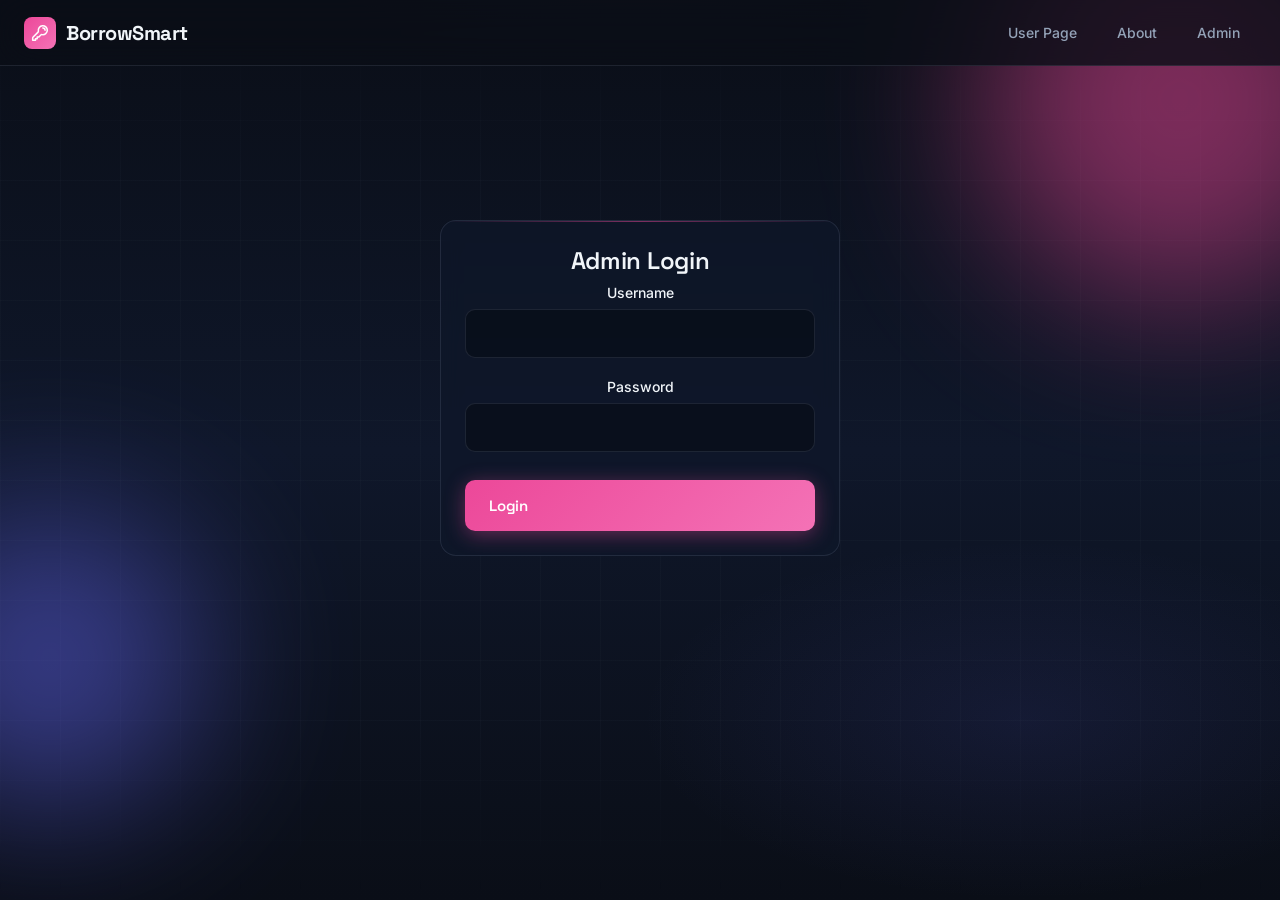
<file: admin.html>
<!DOCTYPE html>
<html>
<head>
<meta name="viewport" content="width=device-width, initial-scale=1">
<title>Admin Dashboard - BorrowSmart</title>
<link rel="icon" href="data:image/svg+xml,
<svg xmlns='http://www.w3.org/2000/svg' viewBox='0 0 100 100'>
  <rect width='100' height='100' rx='22' fill='%23ff4fa3'/>
  <circle cx='40' cy='50' r='14' fill='white'/>
  <circle cx='40' cy='50' r='6' fill='%23ff4fa3'/>
  <rect x='50' y='46' width='28' height='8' rx='3' fill='white'/>
  <rect x='62' y='54' width='6' height='10' fill='white'/>
  <rect x='70' y='54' width='6' height='6' fill='white'/>
</svg>">
<link rel="preconnect" href="https://fonts.googleapis.com">
<link rel="preconnect" href="https://fonts.gstatic.com" crossorigin>
<link href="https://fonts.googleapis.com/css2?family=Space+Grotesk:wght@300;400;500;600;700&family=Inter:wght@300;400;500;600&display=swap" rel="stylesheet">
<link rel="stylesheet" href="style.css">
<script src="config.js"></script>
<script src="admin2.js" defer></script>
<style>
  .category-tag {
    display: inline-flex;
    align-items: center;
    gap: 6px;
    background: rgba(255,255,255,0.08);
    border: 1px solid rgba(255,255,255,0.15);
    border-radius: 20px;
    padding: 4px 12px;
    font-size: 13px;
    color: inherit;
  }
  .category-tag-delete {
    background: none;
    border: none;
    cursor: pointer;
    color: rgba(255,255,255,0.5);
    font-size: 16px;
    padding: 0;
    line-height: 1;
    display: flex;
    align-items: center;
    transition: color 0.15s;
  }
  .category-tag-delete:hover {
    color: #ff4fa3;
  }
</style>
</head>

<body>
<div class="bg-layer">
  <div class="bg-gradient"></div>
  <div class="bg-grid"></div>
  <div class="bg-orb bg-orb-1"></div>
  <div class="bg-orb bg-orb-2"></div>
</div>

<header class="header">
  <a href="index.html" class="logo">
    <div class="logo-icon">
      <svg xmlns="http://www.w3.org/2000/svg" fill="none" viewBox="0 0 24 24" stroke-width="2" stroke="currentColor">
        <path stroke-linecap="round" stroke-linejoin="round" d="M15.75 5.25a3 3 0 013 3m3 0a6 6 0 01-7.029 5.912c-.563-.097-1.159.026-1.563.43L10.5 17.25H8.25v2.25H6v2.25H2.25v-2.818c0-.597.237-1.17.659-1.591l6.499-6.499c.404-.404.527-1 .43-1.563A6 6 0 1121.75 8.25z" />
      </svg>
    </div>
    BorrowSmart
  </a>
  <button class="mobile-menu-btn" aria-label="Toggle menu">
    <svg xmlns="http://www.w3.org/2000/svg" fill="none" viewBox="0 0 24 24" stroke-width="2" stroke="currentColor">
      <path stroke-linecap="round" stroke-linejoin="round" d="M3.75 6.75h16.5M3.75 12h16.5m-16.5 5.25h16.5" />
    </svg>
  </button>
  <nav class="nav-links" id="mainNav"></nav>
</header>

<div class="mobile-nav" id="mobileNav"></div>

<div class="container container-wide">

  <!-- LOGIN -->
  <div id="loginSection" class="page-hero" style="display: none;">
    <div class="card animate-in" style="max-width: 400px; margin: 0 auto;">
      <h3 style="font-family: 'Space Grotesk', sans-serif; font-size: 24px; margin-bottom: 8px; text-align: center;">Admin Login</h3>
      <form id="loginForm" onsubmit="handleLogin(event)">
        <div class="form-group">
          <label>Username</label>
          <input type="text" id="username" required placeholder="">
        </div>
        <div class="form-group">
          <label>Password</label>
          <input type="password" id="password" required placeholder="">
        </div>
        <div id="loginError" style="display:none; text-align:center; color: var(--danger); margin-top: 16px;">Invalid credentials</div>
        <button type="submit" class="btn-primary" style="width:100%; margin-top: 8px;">Login</button>
      </form>
    </div>
  </div>

  <!-- DASHBOARD -->
  <div id="dashboardSection" style="display: none;">
    <div class="page-hero">
      <h1>Admin Dashboard</h1>
      <p>Manage assets, generate reports, and track inventory.</p>
    </div>

    <!-- STATS -->
    <div class="stats-grid animate-in">
      <div class="stat-card">
        <div class="stat-value" id="borrowedAssets">0</div>
        <div class="stat-label">Borrowed</div>
      </div>
      <div class="stat-card">
        <div class="stat-value" id="availableAssets">0</div>
        <div class="stat-label">Available</div>
      </div>
    </div>

    <!-- ADD ASSET -->
    <div class="section">
      <h2 class="section-title">Add New Asset</h2>
      <div class="card animate-in" style="max-width:800px; margin:0 auto;">
        <form id="addAssetForm" onsubmit="event.preventDefault(); addAsset();">
          <div class="grid-2" style="gap:16px; margin-bottom:16px;">
            <div class="form-group">
              <label>Asset Name</label>
              <input type="text" id="assetName" required placeholder="Enter asset name">
            </div>
            <div class="form-group">
              <label>Category</label>
              <select id="category" required onchange="handleCategoryChange(this.value)">
                <option value="">Select Category</option>
                <option value="Keys">Keys</option>
                <option value="Electronics">Electronics</option>
                <option value="Equipment">Equipment</option>
                <option value="Tools">Tools</option>
                <option value="Others">Others</option>
              </select>
              <!-- Custom category tags appear here -->
              <div id="categoryTagList" style="display:flex; flex-wrap:wrap; gap:8px; margin-top:10px;"></div>
            </div>
          </div>
          <div id="customCategoryDiv" class="form-group" style="display:none; margin-top:16px;">
            <label>Enter Category Name</label>
            <input type="text" id="customCategory" placeholder="Enter custom category name">
          </div>
          <div style="display:flex; gap:16px; align-items:center;">
            <button type="submit" class="btn-primary" id="addAssetBtn">Add Asset</button>
          </div>
        </form>
      </div>
    </div>

    <!-- INVENTORY -->
    <div class="section">
      <div class="inventory-header">
        <h2 class="section-title">Inventory</h2>
        <button class="btn-secondary" onclick="downloadCSV()">Download CSV</button>
      </div>
      <div class="card" style="max-width:1200px; margin:0 auto;">
        <input type="text" id="search" placeholder="Search assets..." onkeyup="searchInventory()">
        <div class="table-container">
          <table class="admin-table">
            <thead>
              <tr>
                <th>ID</th>
                <th>Name</th>
                <th>Category</th>
                <th>Status</th>
                <th>Holder</th>
                <th>Transaction Date &amp; Time</th>
                <th>QR</th>
                <th>Actions</th>
              </tr>
            </thead>
            <tbody id="assetBody"></tbody>
          </table>
        </div>
      </div>
    </div>

  </div><!-- end dashboardSection -->

</div>

<script>
// ================= Auto Logout on Page Close/Navigate =================
window.addEventListener("beforeunload", function() {
  localStorage.removeItem("adminLoggedIn");
  localStorage.removeItem("currentAdmin");
});
</script>
</body>
</html>
</file>
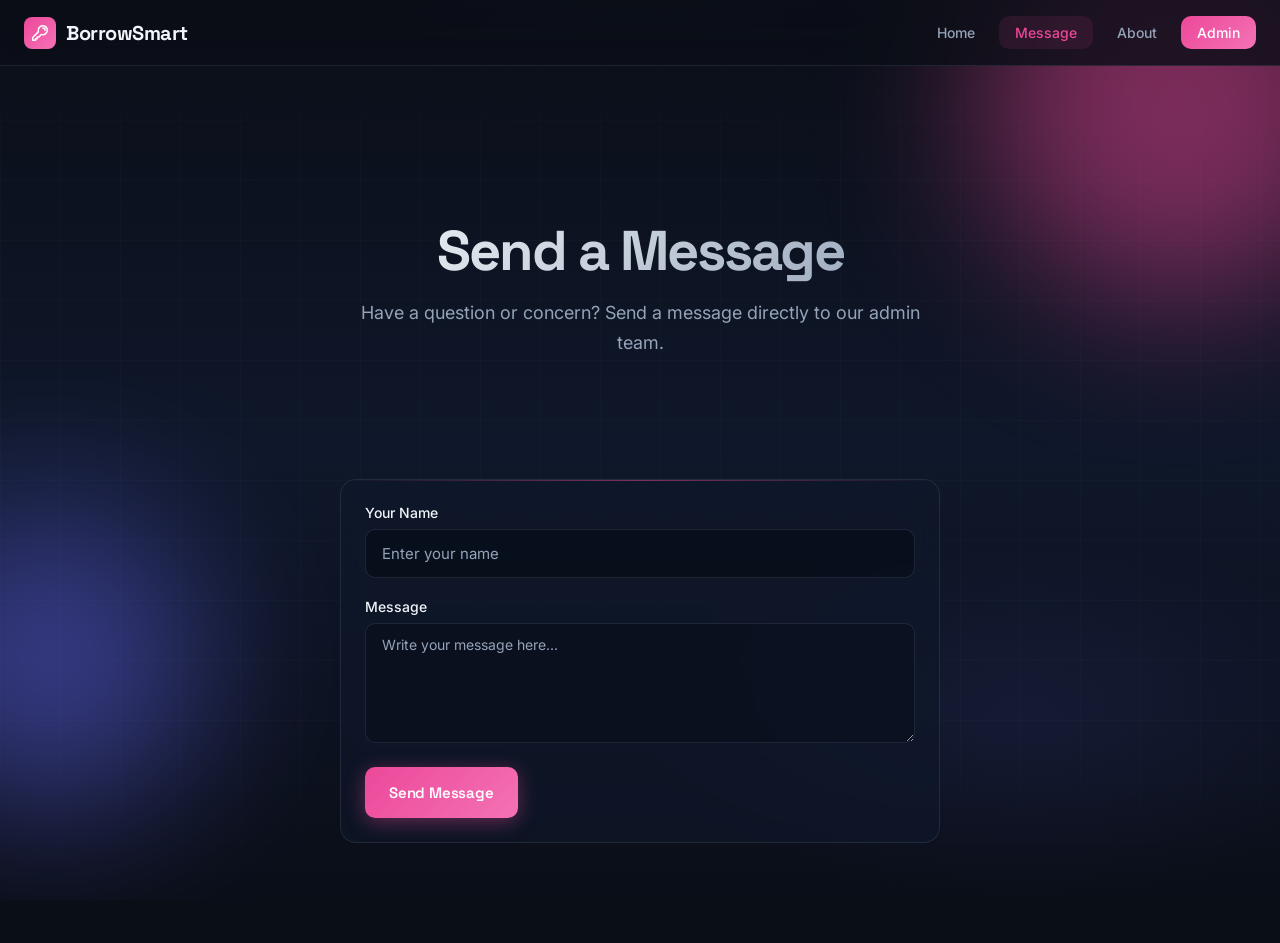
<file: contact.html>
<!DOCTYPE html>
<html>
<head>
<meta name="viewport" content="width=device-width, initial-scale=1">
<title>Contact - BorrowSmart</title>
<link rel="icon" href="data:image/svg+xml,
<svg xmlns='http://www.w3.org/2000/svg' viewBox='0 0 100 100'>
  <rect width='100' height='100' rx='22' fill='%23ff4fa3'/>
  <circle cx='40' cy='50' r='14' fill='white'/>
  <circle cx='40' cy='50' r='6' fill='%23ff4fa3'/>
  <rect x='50' y='46' width='28' height='8' rx='3' fill='white'/>
  <rect x='62' y='54' width='6' height='10' fill='white'/>
  <rect x='70' y='54' width='6' height='6' fill='white'/>
</svg>">
<link rel="preconnect" href="https://fonts.googleapis.com">
<link rel="preconnect" href="https://fonts.gstatic.com" crossorigin>
<link href="https://fonts.googleapis.com/css2?family=Space+Grotesk:wght@300;400;500;600;700&family=Inter:wght@300;400;500;600&display=swap" rel="stylesheet">
<link rel="stylesheet" href="style.css">
<script src="config.js"></script>
</head>
<body>
<div class="bg-layer">
  <div class="bg-gradient"></div>
  <div class="bg-grid"></div>
  <div class="bg-orb bg-orb-1"></div>
  <div class="bg-orb bg-orb-2"></div>
</div>

<header class="header">
  <a href="index.html" class="logo">
    <div class="logo-icon">
      <svg xmlns="http://www.w3.org/2000/svg" fill="none" viewBox="0 0 24 24" stroke-width="2" stroke="currentColor">
        <path stroke-linecap="round" stroke-linejoin="round" d="M15.75 5.25a3 3 0 013 3m3 0a6 6 0 01-7.029 5.912c-.563-.097-1.159.026-1.563.43L10.5 17.25H8.25v2.25H6v2.25H2.25v-2.818c0-.597.237-1.17.659-1.591l6.499-6.499c.404-.404.527-1 .43-1.563A6 6 0 1121.75 8.25z" />
      </svg>
    </div>
    BorrowSmart
  </a>
  <button class="mobile-menu-btn" aria-label="Toggle menu">
    <svg xmlns="http://www.w3.org/2000/svg" fill="none" viewBox="0 0 24 24" stroke-width="2" stroke="currentColor">
      <path stroke-linecap="round" stroke-linejoin="round" d="M3.75 6.75h16.5M3.75 12h16.5m-16.5 5.25h16.5" />
    </svg>
  </button>
  <nav class="nav-links">
    <a href="index.html">Home</a>
    <a href="contact.html" class="active">Message</a>
    <a href="about.html">About</a>
    <a href="admin.html" class="nav-admin">Admin</a>
  </nav>
</header>

<div class="mobile-nav">
  <a href="index.html">Home</a>
  <a href="contact.html" class="active">Message</a>
  <a href="about.html">About</a>
  <a href="admin.html">Admin</a>
</div>

<div class="container" style="max-width: 680px;">
  <div class="page-hero">
    <h1>Send a Message</h1>
    <p>Have a question or concern? Send a message directly to our admin team.</p>
  </div>

  <div class="section">
    <div class="card animate-in">
      <div class="form-group">
        <label>Your Name</label>
        <input type="text" id="senderName" placeholder="Enter your name" required>
      </div>
      <div class="form-group">
        <label>Message</label>
        <textarea id="messageBody" rows="5" placeholder="Write your message here..."
          style="width:100%; padding:12px 16px; background:rgba(0,0,0,0.2); border:1px solid var(--border);
                 border-radius:10px; color:var(--fg); font-family:'Inter',sans-serif; font-size:14px;
                 resize:vertical; min-height:120px; outline:none; transition:border-color 0.2s;"
          onfocus="this.style.borderColor='var(--accent)'"
          onblur="this.style.borderColor='var(--border)'"></textarea>
      </div>
      <div style="display:flex; gap:12px; align-items:center; flex-wrap:wrap; margin-top:8px;">
        <button class="btn-primary" onclick="sendContactMessage()" id="sendBtn">Send Message</button>
        <span id="sendStatus" style="font-size:14px;"></span>
      </div>
    </div>
  </div>
</div>

<script>
document.addEventListener('DOMContentLoaded', function() {
  const mobileMenuBtn = document.querySelector('.mobile-menu-btn');
  const mobileNav     = document.querySelector('.mobile-nav');
  if (mobileMenuBtn && mobileNav) {
    mobileMenuBtn.addEventListener('click', function() {
      mobileNav.classList.toggle('active');
      document.body.classList.toggle('menu-open');
    });
    document.querySelectorAll('.mobile-nav a').forEach(link => {
      link.addEventListener('click', () => {
        mobileNav.classList.remove('active');
        document.body.classList.remove('menu-open');
      });
    });
    document.addEventListener('keydown', function(e) {
      if (e.key === 'Escape') {
        mobileNav.classList.remove('active');
        document.body.classList.remove('menu-open');
      }
    });
  }

  // Animate cards on scroll
  const observer = new IntersectionObserver((entries) => {
    entries.forEach(entry => {
      if (entry.isIntersecting) {
        entry.target.classList.add('animate-in');
        observer.unobserve(entry.target);
      }
    });
  }, { threshold: 0.1 });
  document.querySelectorAll('.card').forEach(el => observer.observe(el));
});

async function sendContactMessage() {
  const name    = document.getElementById('senderName').value.trim();
  const message = document.getElementById('messageBody').value.trim();
  const status  = document.getElementById('sendStatus');
  const btn     = document.getElementById('sendBtn');

  if (!name) { status.style.color = 'var(--danger)'; status.textContent = 'Please enter your name.'; return; }
  if (!message) { status.style.color = 'var(--danger)'; status.textContent = 'Please enter a message.'; return; }

  btn.disabled = true;
  status.style.color = 'var(--fg-muted)';
  status.textContent = 'Sending…';

  try {
    const params = new URLSearchParams({
      action: 'submitMessage',
      name: name,
      message: message
    });

    const res  = await fetch(CONFIG.ADMIN_API_URL + '?' + params.toString());
    const data = await res.json();

    if (data.success) {
      status.style.color = '#10b981';
      status.textContent = '✓ Message sent successfully!';
      document.getElementById('senderName').value  = '';
      document.getElementById('messageBody').value = '';
    } else {
      status.style.color = 'var(--danger)';
      status.textContent = data.error || 'Failed to send message.';
    }
  } catch (err) {
    console.error(err);
    status.style.color = 'var(--danger)';
    status.textContent = 'Network error. Please try again.';
  } finally {
    btn.disabled = false;
  }
}
</script>
</body>
</html>
</file>
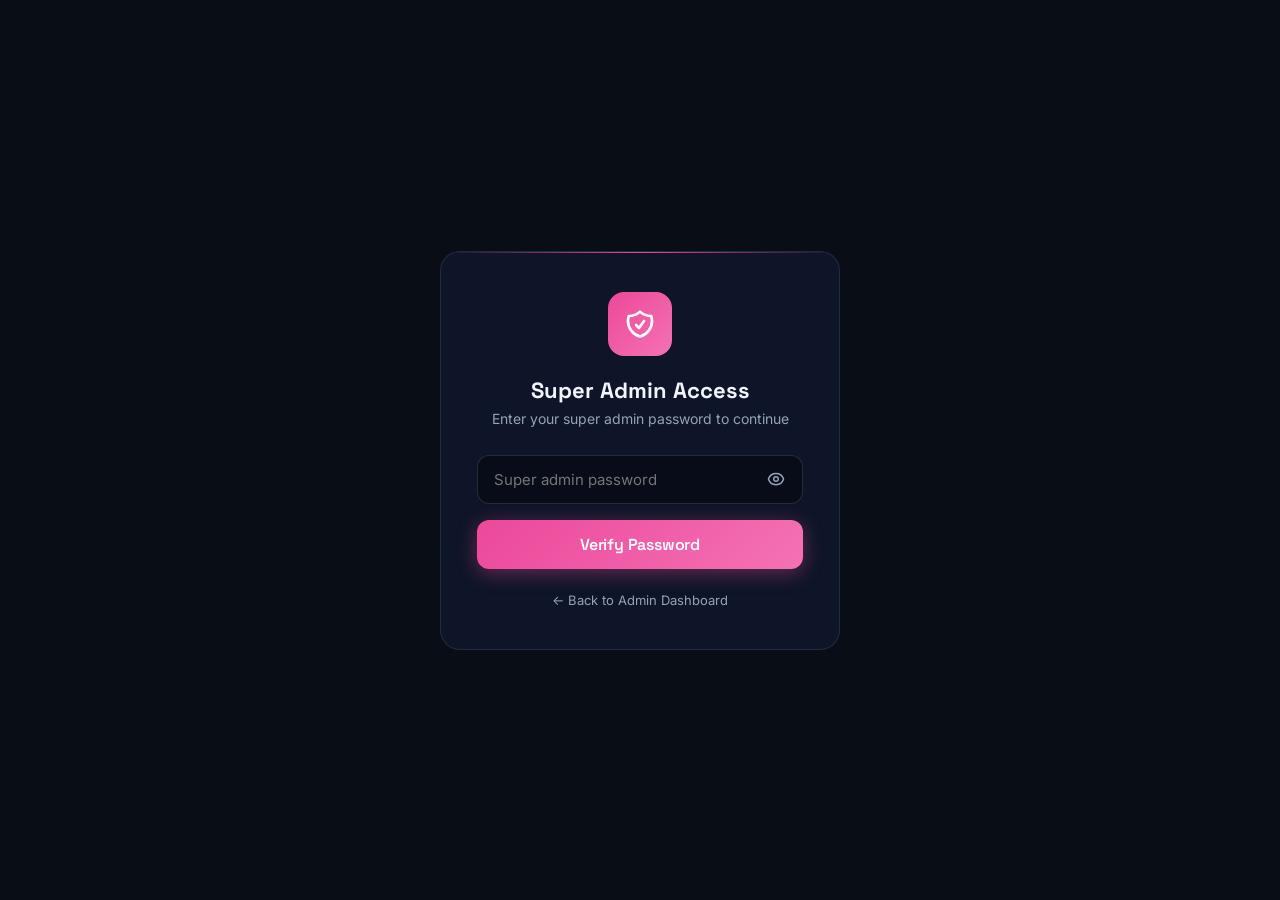
<file: super_admin.html>
<!DOCTYPE html>
<html>
<head>
<meta name="viewport" content="width=device-width, initial-scale=1">
<title>Super Admin Dashboard - BorrowSmart</title>
<link rel="icon" href="data:image/svg+xml,
<svg xmlns='http://www.w3.org/2000/svg' viewBox='0 0 100 100'>
  <rect width='100' height='100' rx='22' fill='%23ff4fa3'/>
  <circle cx='40' cy='50' r='14' fill='white'/>
  <circle cx='40' cy='50' r='6' fill='%23ff4fa3'/>
  <rect x='50' y='46' width='28' height='8' rx='3' fill='white'/>
  <rect x='62' y='54' width='6' height='10' fill='white'/>
  <rect x='70' y='54' width='6' height='6' fill='white'/>
</svg>">
<link rel="preconnect" href="https://fonts.googleapis.com">
<link rel="preconnect" href="https://fonts.gstatic.com" crossorigin>
<link href="https://fonts.googleapis.com/css2?family=Space+Grotesk:wght@300;400;500;600;700&family=Inter:wght@300;400;500;600&display=swap" rel="stylesheet">
<link rel="stylesheet" href="style.css">
<script src="config.js"></script>
<script src="super_admin2.js" defer></script>

<style>
/* ── FEATURE 2: Super Admin Password Gate Styles ── */
#saPasswordGate {
  position: fixed; inset: 0; z-index: 9999;
  background: rgba(10,14,23,0.97);
  backdrop-filter: blur(20px);
  display: flex; align-items: center; justify-content: center;
  padding: 20px;
}
#saPasswordGate .gate-card {
  background: rgba(15,23,42,0.95);
  border: 1px solid rgba(148,163,184,0.15);
  border-radius: 20px;
  padding: 40px 36px;
  max-width: 400px; width: 100%;
  text-align: center;
  position: relative;
  overflow: hidden;
}
#saPasswordGate .gate-card::before {
  content: '';
  position: absolute; top: 0; left: 0; right: 0; height: 1px;
  background: linear-gradient(90deg, transparent, #ec4899, transparent);
}
.gate-icon {
  width: 64px; height: 64px;
  background: linear-gradient(135deg, #ec4899 0%, #f472b6 100%);
  border-radius: 16px;
  display: flex; align-items: center; justify-content: center;
  margin: 0 auto 20px;
}
.gate-icon svg { width: 32px; height: 32px; stroke: white; }
.gate-title { font-family: 'Space Grotesk', sans-serif; font-size: 22px; font-weight: 700; margin-bottom: 6px; }
.gate-sub { color: #94a3b8; font-size: 14px; margin-bottom: 28px; }
.gate-input-wrap { position: relative; margin-bottom: 16px; }
.gate-input-wrap input {
  width: 100%; padding: 14px 48px 14px 16px;
  background: rgba(0,0,0,0.4); border: 1px solid rgba(148,163,184,0.2);
  border-radius: 12px; color: #f1f5f9; font-size: 15px; font-family: 'Inter', sans-serif;
  transition: border-color 0.2s;
}
.gate-input-wrap input:focus { outline: none; border-color: #ec4899; box-shadow: 0 0 0 3px rgba(236,72,153,0.2); }
.toggle-pw {
  position: absolute; right: 14px; top: 50%; transform: translateY(-50%);
  background: none; border: none; cursor: pointer; color: #94a3b8; padding: 4px;
  display: flex; align-items: center;
}
.toggle-pw:hover { color: #f1f5f9; }
.gate-btn {
  width: 100%; padding: 14px;
  background: linear-gradient(135deg, #ec4899 0%, #f472b6 100%);
  color: white; border: none; border-radius: 12px;
  font-family: 'Space Grotesk', sans-serif; font-size: 16px; font-weight: 600;
  cursor: pointer; transition: all 0.2s;
  box-shadow: 0 4px 20px rgba(236,72,153,0.4);
}
.gate-btn:hover { transform: translateY(-1px); box-shadow: 0 8px 30px rgba(236,72,153,0.5); }
.gate-btn:disabled { opacity: 0.6; pointer-events: none; }
.gate-error {
  color: #ef4444; font-size: 13px; margin-top: 12px;
  padding: 10px 14px; border-radius: 10px;
  background: rgba(239,68,68,0.1); border: 1px solid rgba(239,68,68,0.2);
  display: none;
}
.gate-back { margin-top: 20px; }
.gate-back a {
  color: #94a3b8; font-size: 13px; text-decoration: none;
  transition: color 0.2s;
}
.gate-back a:hover { color: #f1f5f9; }
.attempts-badge {
  position: absolute; top: 14px; right: 14px;
  background: rgba(239,68,68,0.15); border: 1px solid rgba(239,68,68,0.3);
  color: #ef4444; font-size: 11px; padding: 4px 10px; border-radius: 20px;
  display: none;
}

/* ── Email Settings panel ── */
#emailSettingsPanel {
  background: rgba(236,72,153,0.06);
  border: 1px solid rgba(236,72,153,0.2);
  border-radius: 14px; padding: 20px; margin-bottom: 24px;
}
#emailSettingsPanel h4 {
  font-family: 'Space Grotesk', sans-serif; font-size: 16px;
  margin-bottom: 4px; color: #f472b6;
}
#emailSettingsPanel p { font-size: 13px; color: #94a3b8; margin-bottom: 14px; }
.email-settings-row { display: flex; gap: 10px; align-items: flex-end; flex-wrap: wrap; }
.email-settings-row input {
  flex: 1; min-width: 200px; padding: 10px 14px;
  background: rgba(0,0,0,0.3); border: 1px solid rgba(148,163,184,0.2);
  border-radius: 10px; color: #f1f5f9; font-size: 14px; font-family: 'Inter', sans-serif;
}
.email-settings-row input:focus { outline: none; border-color: #ec4899; }
.email-save-btn {
  padding: 10px 20px; border-radius: 10px; font-size: 14px;
  background: linear-gradient(135deg, #ec4899, #f472b6); color: white;
  border: none; cursor: pointer; font-family: 'Space Grotesk', sans-serif; font-weight: 600;
  white-space: nowrap;
}
.email-save-btn:hover { opacity: 0.9; }
.email-status { font-size: 12px; margin-top: 8px; }
.email-status.ok { color: #10b981; }
.email-status.err { color: #ef4444; }
</style>
</head>

<body>

<!-- ══════════════════════════════════════════════════════
     FEATURE 2: Super Admin Password Gate
     Appears first, before any content is accessible.
     Uses SHA-256 hashing (via Web Crypto API).
     Default password: SuperAdmin@2024  (hash stored in localStorage)
     Superadmin can change it from within the dashboard.
     ═══════════════════════════════════════════════════ -->
<div id="saPasswordGate">
  <div class="gate-card">
    <div class="attempts-badge" id="attemptsBadge"></div>
    <div class="gate-icon">
      <svg xmlns="http://www.w3.org/2000/svg" fill="none" viewBox="0 0 24 24" stroke-width="2" stroke="currentColor">
        <path stroke-linecap="round" stroke-linejoin="round" d="M9 12.75L11.25 15 15 9.75m-3-7.036A11.959 11.959 0 013.598 6 11.99 11.99 0 003 9.749c0 5.592 3.824 10.29 9 11.623 5.176-1.332 9-6.03 9-11.622 0-1.31-.21-2.571-.598-3.751h-.152c-3.196 0-6.1-1.248-8.25-3.285z" />
      </svg>
    </div>
    <div class="gate-title">Super Admin Access</div>
    <div class="gate-sub">Enter your super admin password to continue</div>

    <div class="gate-input-wrap">
      <input type="password" id="saPassInput" placeholder="Super admin password"
        onkeydown="if(event.key==='Enter') verifySAPassword()">
      <button class="toggle-pw" onclick="toggleSAPassVisibility()" tabindex="-1" type="button">
        <svg id="eyeIcon" xmlns="http://www.w3.org/2000/svg" fill="none" viewBox="0 0 24 24" stroke-width="2" stroke="currentColor" width="18" height="18">
          <path stroke-linecap="round" stroke-linejoin="round" d="M2.036 12.322a1.012 1.012 0 010-.639C3.423 7.51 7.36 4.5 12 4.5c4.638 0 8.573 3.007 9.963 7.178.07.207.07.431 0 .639C20.577 16.49 16.64 19.5 12 19.5c-4.638 0-8.573-3.007-9.964-7.178z" />
          <path stroke-linecap="round" stroke-linejoin="round" d="M15 12a3 3 0 11-6 0 3 3 0 016 0z" />
        </svg>
      </button>
    </div>

    <button class="gate-btn" id="gateBtn" onclick="verifySAPassword()">Verify Password</button>
    <div class="gate-error" id="gateError"></div>
    <div class="gate-back"><a href="admin.html">← Back to Admin Dashboard</a></div>
  </div>
</div>

<!-- ══════════════════════════════════════════════════════
     MAIN PAGE (hidden until gate is passed)
     ═══════════════════════════════════════════════════ -->
<div id="mainPage" style="display:none;">

<div class="bg-layer">
  <div class="bg-gradient"></div>
  <div class="bg-grid"></div>
  <div class="bg-orb bg-orb-1"></div>
  <div class="bg-orb bg-orb-2"></div>
</div>

<header class="header">
  <a href="admin.html" class="logo">
    <div class="logo-icon">
      <svg xmlns="http://www.w3.org/2000/svg" fill="none" viewBox="0 0 24 24" stroke-width="2" stroke="currentColor">
        <path stroke-linecap="round" stroke-linejoin="round" d="M15.75 5.25a3 3 0 013 3m3 0a6 6 0 01-7.029 5.912c-.563-.097-1.159.026-1.563.43L10.5 17.25H8.25v2.25H6v2.25H2.25v-2.818c0-.597.237-1.17.659-1.591l6.499-6.499c.404-.404.527-1 .43-1.563A6 6 0 1121.75 8.25z" />
      </svg>
    </div>
    BorrowSmart
  </a>
  <button class="mobile-menu-btn" aria-label="Toggle menu">
    <svg xmlns="http://www.w3.org/2000/svg" fill="none" viewBox="0 0 24 24" stroke-width="2" stroke="currentColor">
      <path stroke-linecap="round" stroke-linejoin="round" d="M3.75 6.75h16.5M3.75 12h16.5m-16.5 5.25h16.5" />
    </svg>
  </button>
  <nav class="nav-links" id="mainNav">
    <a href="admin.html">Admin Dashboard</a>
    <a href="index.html">Home</a>
    <span class="nav-admin" style="background:linear-gradient(135deg,#ec4899,#f472b6);color:white;padding:8px 16px;border-radius:10px;font-size:14px;font-weight:600;">Super Admin</span>
    <a href="#" onclick="saLogout()">Logout</a>
  </nav>
</header>

<div class="mobile-nav" id="mobileNav">
  <a href="admin.html">Admin Dashboard</a>
  <a href="index.html">Home</a>
  <a href="#" onclick="saLogout()">Logout</a>
</div>

<div class="container container-wide">

  <div class="page-hero">
    <h1>Super Admin</h1>
    <p>Manage admin accounts and system settings.</p>
  </div>

  <div class="section">
    <div style="max-width:900px; margin:0 auto;">

      <!-- ── FEATURE 1: Email Notification Settings ── -->
      <div id="emailSettingsPanel">
        <h4>🔔 Email Notification Settings</h4>
        <p>Set the admin email address that receives automatic notifications for borrows, returns, and logins.</p>
        <div class="email-settings-row">
          <input type="email" id="notifyEmailInput" placeholder="">
          <button class="email-save-btn" onclick="saveNotifyEmail()">Save Email</button>
        </div>
        <div class="email-status" id="emailSaveStatus"></div>
      </div>

      <!-- ── FEATURE 2: Change Super Admin Password ── -->
      <div style="background:rgba(99,102,241,0.06); border:1px solid rgba(99,102,241,0.2); border-radius:14px; padding:20px; margin-bottom:24px;">
        <h4 style="font-family:'Space Grotesk',sans-serif; font-size:16px; margin-bottom:4px; color:#818cf8;">🔐 Change Super Admin Password</h4>
        <div style="display:flex; gap:10px; flex-wrap:wrap; align-items:flex-end;">
          <div style="flex:1; min-width:180px;">
            <label style="font-size:12px; color:#94a3b8; display:block; margin-bottom:6px;">Current Password</label>
            <input type="password" id="currentPassInput" placeholder="" style="width:100%; padding:10px 14px; background:rgba(0,0,0,0.3); border:1px solid rgba(148,163,184,0.2); border-radius:10px; color:#f1f5f9; font-size:14px;">
          </div>
          <div style="flex:1; min-width:180px;">
            <label style="font-size:12px; color:#94a3b8; display:block; margin-bottom:6px;">New Password</label>
            <input type="password" id="newPassInput" placeholder="" style="width:100%; padding:10px 14px; background:rgba(0,0,0,0.3); border:1px solid rgba(148,163,184,0.2); border-radius:10px; color:#f1f5f9; font-size:14px;">
          </div>
          <button onclick="changeSAPassword()" style="padding:10px 20px; border-radius:10px; font-size:14px; background:linear-gradient(135deg,#6366f1,#818cf8); color:white; border:none; cursor:pointer; font-family:'Space Grotesk',sans-serif; font-weight:600; white-space:nowrap;">Update Password</button>
        </div>
        <div class="email-status" id="passChangeStatus"></div>
      </div>

      <!-- Admin Accounts -->
      <div class="card animate-in">
        <div style="display:flex; align-items:center; justify-content:space-between; margin-bottom:20px; flex-wrap:wrap; gap:12px;">
          <h3 style="font-family:'Space Grotesk',sans-serif; font-size:20px;">Admin Accounts</h3>
          <div style="display:flex; gap:10px; align-items:center; flex-wrap:wrap;">
            <input type="text" id="searchAccounts" placeholder="Search accounts..." onkeyup="searchAccounts()" style="padding:8px 14px; font-size:14px;">
            <button id="deleteSelectedBtn" class="btn-secondary" onclick="deleteSelectedAccounts()" style="display:none; background:var(--danger);">Delete Selected</button>
          </div>
        </div>

        <!-- Add Account Form -->
        <form id="addAccountForm" onsubmit="event.preventDefault(); addAccount();" style="border:1px solid var(--border); border-radius:12px; padding:16px; margin-bottom:20px;">
          <h4 style="font-family:'Space Grotesk',sans-serif; margin-bottom:14px; font-size:15px;">Add Admin Account</h4>
          <div class="grid-2" style="gap:12px; margin-bottom:12px;">
            <div class="form-group" style="margin-bottom:0;">
              <label>Username</label>
              <input type="text" id="username" required placeholder="">
            </div>
            <div class="form-group" style="margin-bottom:0;">
              <label>Password</label>
              <input type="password" id="password" required placeholder="">
            </div>
            <div class="form-group" style="margin-bottom:0;">
              <label>Email</label>
              <input type="email" id="email" required placeholder="">
            </div>
          </div>
          <button type="submit" class="btn-primary" style="font-size:14px; padding:10px 20px;">Add Account</button>
        </form>

        <!-- Accounts Table -->
        <div class="table-container">
          <table class="admin-table">
            <thead>
              <tr>
                <th><input type="checkbox" id="selectAll" onchange="toggleSelectAll()"></th>
                <th>Username</th>
                <th>Email</th>
                <th>Actions</th>
              </tr>
            </thead>
            <tbody id="accountsBody"></tbody>
          </table>
        </div>
      </div>

    </div>
  </div>
</div><!-- container -->

</div><!-- mainPage -->

<!-- EDIT POPUP -->
<div class="popup" id="editPopup">
  <div class="popupContent">
    <h3>Edit Admin Account</h3>
    <input type="hidden" id="editAccountId">
    <div class="form-group" style="margin-top:16px; text-align:left;">
      <label>Username</label>
      <input type="text" id="editUsername" required>
    </div>
    <div class="form-group" style="text-align:left;">
      <label>Email</label>
      <input type="email" id="editEmail" required>
    </div>
    <div class="form-group" style="text-align:left;">
      <label>New Password <span style="color:var(--fg-muted);font-size:12px;">(leave blank to keep current)</span></label>
      <input type="password" id="editPassword" placeholder="New password">
    </div>
    <div class="popup-buttons">
      <button onclick="closeEditPopup()">Cancel</button>
      <button onclick="saveAccountChanges()">Save</button>
    </div>
  </div>
</div>

<!-- DELETE POPUP -->
<div class="popup" id="deletePopup">
  <div class="popupContent">
    <h3>Confirm Delete</h3>
    <p>Are you sure you want to delete the selected admin accounts? This cannot be undone.</p>
    <div class="popup-buttons">
      <button onclick="closeDeletePopup()">Cancel</button>
      <button onclick="confirmDelete()" style="background:var(--danger);">Delete</button>
    </div>
  </div>
</div>

<!-- SUCCESS POPUP -->
<div class="popup" id="successPopup">
  <div class="popupContent">
    <h3 id="successTitle">Success</h3>
    <p id="successMessage"></p>
    <div class="popup-buttons" style="grid-template-columns:1fr;">
      <button onclick="closeSuccessPopup()">OK</button>
    </div>
  </div>
</div>

<!-- ERROR POPUP -->
<div class="popup" id="errorPopup">
  <div class="popupContent">
    <h3 id="errorTitle">Error</h3>
    <p id="errorMessage"></p>
    <div class="popup-buttons" style="grid-template-columns:1fr;">
      <button onclick="closeErrorPopup()">OK</button>
    </div>
  </div>
</div>

<!-- WARNING POPUP -->
<div class="popup" id="warningPopup">
  <div class="popupContent">
    <h3 id="warningTitle">Warning</h3>
    <p id="warningMessage"></p>
    <div class="popup-buttons" style="grid-template-columns:1fr;">
      <button onclick="closeWarningPopup()">OK</button>
    </div>
  </div>
</div>

<!-- ══════════════════════════════════════════════════════
     FEATURE 2: Gate Logic (inline, loads before super_admin.js)
     SHA-256 hashing via Web Crypto API — no plain text passwords.
     Default hash is for "SuperAdmin@2024". Change via dashboard.
     ═══════════════════════════════════════════════════ -->
<script>
// ── SHA-256 helper ──
async function sha256(message) {
  const msgBuffer = new TextEncoder().encode(message);
  const hashBuffer = await crypto.subtle.digest('SHA-256', msgBuffer);
  const hashArray = Array.from(new Uint8Array(hashBuffer));
  return hashArray.map(b => b.toString(16).padStart(2, '0')).join('');
}

// Default password hash: SHA-256 of "SuperAdmin"
// Pre-computed: d3e2e7e6c1b9fc7dd9d0eae7efde14e27d34aab5b6a6e2e6f1b9c7d3e2e7e6c1
// We compute it at runtime so the user can always reset by clearing localStorage
const DEFAULT_PASS = "SuperAdmin";
const SA_HASH_KEY  = "bs_sa_hash";
const SA_SESS_KEY  = "bs_sa_session";

let failedAttempts = 0;
const MAX_ATTEMPTS = 5;

// Initialise: ensure default hash is set
(async function() {
  if (!localStorage.getItem(SA_HASH_KEY)) {
    const hash = await sha256(DEFAULT_PASS);
    localStorage.setItem(SA_HASH_KEY, hash);
  }
  // Restore session (tab-session only via sessionStorage)
  if (sessionStorage.getItem(SA_SESS_KEY) === "1") {
    unlockGate();
  }
  // Pre-fill notify email
  const saved = localStorage.getItem("bs_notify_email") || "";
  const inp = document.getElementById("notifyEmailInput");
  if (inp) inp.value = saved;
})();

function toggleSAPassVisibility() {
  const inp = document.getElementById("saPassInput");
  const icon = document.getElementById("eyeIcon");
  if (inp.type === "password") {
    inp.type = "text";
    icon.innerHTML = `<path stroke-linecap="round" stroke-linejoin="round" d="M3.98 8.223A10.477 10.477 0 001.934 12C3.226 16.338 7.244 19.5 12 19.5c.993 0 1.953-.138 2.863-.395M6.228 6.228A10.45 10.45 0 0112 4.5c4.756 0 8.773 3.162 10.065 7.498a10.523 10.523 0 01-4.293 5.774M6.228 6.228L3 3m3.228 3.228l3.65 3.65m7.894 7.894L21 21m-3.228-3.228l-3.65-3.65m0 0a3 3 0 10-4.243-4.243m4.242 4.242L9.88 9.88"/>`;
  } else {
    inp.type = "password";
    icon.innerHTML = `<path stroke-linecap="round" stroke-linejoin="round" d="M2.036 12.322a1.012 1.012 0 010-.639C3.423 7.51 7.36 4.5 12 4.5c4.638 0 8.573 3.007 9.963 7.178.07.207.07.431 0 .639C20.577 16.49 16.64 19.5 12 19.5c-4.638 0-8.573-3.007-9.964-7.178z"/><path stroke-linecap="round" stroke-linejoin="round" d="M15 12a3 3 0 11-6 0 3 3 0 016 0z"/>`;
  }
}

async function verifySAPassword() {
  const btn = document.getElementById("gateBtn");
  const errEl = document.getElementById("gateError");
  const inp = document.getElementById("saPassInput");
  const badgeEl = document.getElementById("attemptsBadge");

  if (!inp.value) { showGateError("Please enter your password."); return; }

  // Lockout check
  if (failedAttempts >= MAX_ATTEMPTS) {
    showGateError("Too many failed attempts. Please reload the page.");
    btn.disabled = true;
    return;
  }

  btn.disabled = true;
  btn.textContent = "Verifying…";

  try {
    const entered = await sha256(inp.value);
    const stored  = localStorage.getItem(SA_HASH_KEY);

    if (entered === stored) {
      sessionStorage.setItem(SA_SESS_KEY, "1");
      inp.value = "";
      unlockGate();
    } else {
      failedAttempts++;
      const remaining = MAX_ATTEMPTS - failedAttempts;

      if (remaining <= 0) {
        showGateError("Too many failed attempts. Please reload.");
        btn.disabled = true;
      } else {
        showGateError(`Incorrect password. ${remaining} attempt${remaining === 1 ? '' : 's'} remaining.`);
        btn.disabled = false;
        btn.textContent = "Verify Password";
        badgeEl.textContent = `${failedAttempts} failed`;
        badgeEl.style.display = "block";
      }
      inp.value = "";
      inp.focus();
    }
  } catch (e) {
    showGateError("Verification error. Please try again.");
    btn.disabled = false;
    btn.textContent = "Verify Password";
  }
}

function showGateError(msg) {
  const el = document.getElementById("gateError");
  el.textContent = msg;
  el.style.display = "block";
}

function unlockGate() {
  document.getElementById("saPasswordGate").style.display = "none";
  document.getElementById("mainPage").style.display = "block";
  // Restore notify email in settings panel
  const saved = localStorage.getItem("bs_notify_email") || "";
  const inp = document.getElementById("notifyEmailInput");
  if (inp) inp.value = saved;
}

function saLogout() {
  sessionStorage.removeItem(SA_SESS_KEY);
  window.location.href = "admin.html";
}

// ── Save notification email (Feature 1) ──
function saveNotifyEmail() {
  const val = document.getElementById("notifyEmailInput").value.trim();
  const statusEl = document.getElementById("emailSaveStatus");
  if (!val) {
    statusEl.textContent = "Please enter an email address.";
    statusEl.className = "email-status err";
    return;
  }
  if (!/^[^\s@]+@[^\s@]+\.[^\s@]+$/.test(val)) {
    statusEl.textContent = "Please enter a valid email address.";
    statusEl.className = "email-status err";
    return;
  }
  localStorage.setItem("bs_notify_email", val);
  statusEl.textContent = "✓ Notification email saved: " + val;
  statusEl.className = "email-status ok";
  setTimeout(() => { statusEl.textContent = ""; }, 3000);
}

// ── Change super admin password (Feature 2) ──
async function changeSAPassword() {
  const currentInput = document.getElementById("currentPassInput").value;
  const newInput     = document.getElementById("newPassInput").value;
  const statusEl     = document.getElementById("passChangeStatus");

  if (!currentInput || !newInput) {
    statusEl.textContent = "Both fields are required.";
    statusEl.className = "email-status err";
    return;
  }
  if (newInput.length < 8) {
    statusEl.textContent = "New password must be at least 8 characters.";
    statusEl.className = "email-status err";
    return;
  }

  const currentHash = await sha256(currentInput);
  const stored = localStorage.getItem(SA_HASH_KEY);

  if (currentHash !== stored) {
    statusEl.textContent = "Current password is incorrect.";
    statusEl.className = "email-status err";
    document.getElementById("currentPassInput").value = "";
    return;
  }

  const newHash = await sha256(newInput);
  localStorage.setItem(SA_HASH_KEY, newHash);

  document.getElementById("currentPassInput").value = "";
  document.getElementById("newPassInput").value = "";
  statusEl.textContent = "✓ Super admin password updated successfully.";
  statusEl.className = "email-status ok";
  setTimeout(() => { statusEl.textContent = ""; }, 3000);
}
</script>

</body>
</html>
</file>
<file: style.css>
:root {
  --bg-dark: #0a0e17;
  --bg-card: rgba(15, 23, 42, 0.7);
  --fg: #f1f5f9;
  --fg-muted: #94a3b8;
  --accent: #ec4899;
  --accent-glow: rgba(236, 72, 153, 0.4);
  --accent-secondary: #f472b6;
  --success: #10b981;
  --success-glow: rgba(16, 185, 129, 0.4);
  --danger: #ef4444;
  --danger-glow: rgba(239, 68, 68, 0.4);
  --warning: #f59e0b;
  --warning-glow: rgba(245, 158, 11, 0.4);
  --border: rgba(148, 163, 184, 0.15);
  --glass: rgba(255, 255, 255, 0.03);
  --radius: 16px;
  --radius-sm: 10px;
}

* {
  margin: 0;
  padding: 0;
  box-sizing: border-box;
}

body {
  font-family: 'Inter', sans-serif;
  background: var(--bg-dark);
  color: var(--fg);
  min-height: 100vh;
  overflow-x: hidden;
  position: relative;
}

/* Animated background */
.bg-layer {
  position: fixed;
  inset: 0;
  z-index: -1;
  overflow: hidden;
}

.bg-gradient {
  position: absolute;
  inset: 0;
  background: 
    radial-gradient(ellipse 80% 50% at 50% -20%, rgba(236, 72, 153, 0.15) 0%, transparent 50%),
    radial-gradient(ellipse 60% 40% at 80% 80%, rgba(99, 102, 241, 0.1) 0%, transparent 50%),
    linear-gradient(180deg, #0a0e17 0%, #0f172a 50%, #0a0e17 100%);
}

.bg-grid {
  position: absolute;
  inset: 0;
  background-image: 
    linear-gradient(rgba(148, 163, 184, 0.03) 1px, transparent 1px),
    linear-gradient(90deg, rgba(148, 163, 184, 0.03) 1px, transparent 1px);
  background-size: 60px 60px;
  mask-image: linear-gradient(180deg, transparent, black 20%, black 80%, transparent);
}

.bg-orb {
  position: absolute;
  border-radius: 50%;
  filter: blur(80px);
  opacity: 0.5;
  animation: float 20s ease-in-out infinite;
}

.bg-orb-1 {
  width: 400px;
  height: 400px;
  background: var(--accent);
  top: -100px;
  right: -100px;
  animation-delay: 0s;
}

.bg-orb-2 {
  width: 300px;
  height: 300px;
  background: #6366f1;
  bottom: 10%;
  left: -100px;
  animation-delay: -7s;
}

@keyframes float {
  0%, 100% { transform: translate(0, 0) scale(1); }
  33% { transform: translate(30px, -30px) scale(1.05); }
  66% { transform: translate(-20px, 20px) scale(0.95); }
}

/* Header */
.header {
  position: fixed;
  top: 0;
  left: 0;
  right: 0;
  z-index: 100;
  padding: 16px 24px;
  background: rgba(10, 14, 23, 0.8);
  backdrop-filter: blur(20px);
  border-bottom: 1px solid var(--border);
  display: flex;
  justify-content: space-between;
  align-items: center;
}

.logo {
  font-family: 'Space Grotesk', sans-serif;
  font-weight: 700;
  font-size: 20px;
  letter-spacing: -0.5px;
  display: flex;
  align-items: center;
  gap: 10px;
  color: var(--fg);
  text-decoration: none;
}

.logo-icon {
  width: 32px;
  height: 32px;
  background: linear-gradient(135deg, var(--accent) 0%, var(--accent-secondary) 100%);
  border-radius: 8px;
  display: flex;
  align-items: center;
  justify-content: center;
}

.logo-icon svg {
  width: 18px;
  height: 18px;
  stroke: white;
}

.nav-links {
  display: flex;
  gap: 8px;
  align-items: center;
}

.nav-links a {
  color: var(--fg-muted);
  text-decoration: none;
  font-size: 14px;
  font-weight: 500;
  padding: 8px 16px;
  border-radius: var(--radius-sm);
  transition: all 0.2s ease;
}

.nav-links a:hover {
  color: var(--fg);
  background: rgba(255, 255, 255, 0.05);
}

.nav-links a.active {
  color: var(--accent);
  background: rgba(236, 72, 153, 0.1);
}

.nav-links a.nav-admin {
  background: linear-gradient(135deg, var(--accent) 0%, var(--accent-secondary) 100%);
  color: white;
}

.nav-links a.nav-admin:hover {
  box-shadow: 0 4px 20px var(--accent-glow);
  transform: translateY(-1px);
}

/* Mobile menu */
.mobile-menu-btn {
  display: none;
  background: rgba(255, 255, 255, 0.05);
  border: 1px solid var(--border);
  border-radius: var(--radius-sm);
  padding: 8px;
  cursor: pointer;
  color: var(--fg);
}

.mobile-menu-btn svg {
  width: 24px;
  height: 24px;
}

.mobile-nav {
  display: none;
  position: fixed;
  top: 65px;
  left: 0;
  right: 0;
  background: rgba(10, 14, 23, 0.95);
  backdrop-filter: blur(20px);
  border-bottom: 1px solid var(--border);
  padding: 16px;
  flex-direction: column;
  gap: 8px;
  z-index: 99;
  transform: translateY(-100%);
  opacity: 0;
  transition: all 0.3s ease;
}

.mobile-nav.active {
  transform: translateY(0);
  opacity: 1;
}

.mobile-nav a {
  color: var(--fg-muted);
  text-decoration: none;
  font-size: 16px;
  font-weight: 500;
  padding: 12px 16px;
  border-radius: var(--radius-sm);
  transition: all 0.2s ease;
}

.mobile-nav a:hover,
.mobile-nav a.active {
  color: var(--fg);
  background: rgba(255, 255, 255, 0.05);
}

/* Main container */
.container {
  max-width: 480px;
  margin: 0 auto;
  padding: 120px 20px 40px;
  min-height: 100vh;
  display: flex;
  flex-direction: column;
}

.container-wide {
  max-width: 1200px;
}

/* Hero section */
.hero {
  text-align: center;
  margin-bottom: 32px;
  animation: fadeInUp 0.8s ease-out;
}

.hero h1 {
  font-family: 'Space Grotesk', sans-serif;
  font-size: clamp(28px, 6vw, 36px);
  font-weight: 700;
  letter-spacing: -1px;
  line-height: 1.2;
  margin-bottom: 12px;
  background: linear-gradient(135deg, var(--fg) 0%, var(--fg-muted) 100%);
  -webkit-background-clip: text;
  -webkit-text-fill-color: transparent;
  background-clip: text;
}

.hero p {
  color: var(--fg-muted);
  font-size: 15px;
  line-height: 1.6;
}

/* Page hero */
.page-hero {
  text-align: center;
  padding: 100px 20px 60px;
  animation: fadeInUp 0.8s ease-out;
}

.page-hero h1 {
  font-family: 'Space Grotesk', sans-serif;
  font-size: clamp(36px, 8vw, 56px);
  font-weight: 700;
  letter-spacing: -2px;
  line-height: 1.1;
  margin-bottom: 16px;
  background: linear-gradient(135deg, var(--fg) 0%, var(--fg-muted) 100%);
  -webkit-background-clip: text;
  -webkit-text-fill-color: transparent;
  background-clip: text;
}

.page-hero p {
  color: var(--fg-muted);
  font-size: 18px;
  line-height: 1.7;
  max-width: 600px;
  margin: 0 auto;
}

/* Login section */
.login-wrapper {
  display: flex;
  justify-content: center;
  margin: 30px 0;
}

.google-btn {
  display: flex;
  align-items: center;
  gap: 12px;
  padding: 14px 20px;
  border-radius: 999px;
  border: 1px solid var(--border);
  background: rgba(15, 23, 42, 0.8);
  color: white;
  font-family: 'Space Grotesk', sans-serif;
  font-size: 15px;
  cursor: pointer;
  transition: all 0.3s ease;
  backdrop-filter: blur(10px);
}

.google-btn:hover {
  transform: translateY(-2px);
  box-shadow: 0 8px 25px rgba(0,0,0,0.3);
  border-color: var(--accent);
}

.google-icon {
  width: 20px;
  height: 20px;
}

#login {
  margin-bottom: 24px;
}

#login iframe {
  border-radius: var(--radius-sm) !important;
}

#userInfo {
  background: var(--bg-card);
  border: 1px solid var(--border);
  border-radius: var(--radius);
  padding: 16px 20px;
  margin-bottom: 24px;
  font-size: 14px;
  color: var(--fg-muted);
  backdrop-filter: blur(10px);
  text-align: center;
  animation: fadeInUp 0.8s ease-out 0.1s both;
}

#userInfo:empty {
  display: none;
}

/* Cards */
.card {
  background: var(--bg-card);
  border: 1px solid var(--border);
  border-radius: var(--radius);
  padding: 24px;
  backdrop-filter: blur(10px);
  position: relative;
  overflow: hidden;
  transition: all 0.3s ease;
}

.card::before {
  content: '';
  position: absolute;
  top: 0;
  left: 0;
  right: 0;
  height: 1px;
  background: linear-gradient(90deg, transparent, rgba(236, 72, 153, 0.5), transparent);
}

.card:hover {
  border-color: rgba(236, 72, 153, 0.3);
  transform: translateY(-2px);
}

.card-header {
  display: flex;
  align-items: center;
  gap: 12px;
  margin-bottom: 16px;
}

.card-icon {
  width: 48px;
  height: 48px;
  background: linear-gradient(135deg, var(--accent) 0%, var(--accent-secondary) 100%);
  border-radius: 12px;
  display: flex;
  align-items: center;
  justify-content: center;
  flex-shrink: 0;
}

.card-icon svg {
  width: 24px;
  height: 24px;
  stroke: white;
}

.card-icon.green {
  background: linear-gradient(135deg, var(--success) 0%, #34d399 100%);
}

.card-icon.purple {
  background: linear-gradient(135deg, #6366f1 0%, #818cf8 100%);
}

.card-icon.orange {
  background: linear-gradient(135deg, var(--warning) 0%, #fbbf24 100%);
}

.card h3 {
  font-family: 'Space Grotesk', sans-serif;
  font-size: 18px;
  font-weight: 600;
  letter-spacing: -0.3px;
}

.card p {
  color: var(--fg-muted);
  font-size: 14px;
  line-height: 1.6;
}

/* Scanner card */
.scanner-card {
  background: var(--bg-card);
  border: 1px solid var(--border);
  border-radius: var(--radius);
  padding: 24px;
  backdrop-filter: blur(10px);
  animation: fadeInUp 0.8s ease-out 0.2s both;
  position: relative;
  overflow: hidden;
}

.scanner-card::before {
  content: '';
  position: absolute;
  top: 0;
  left: 0;
  right: 0;
  height: 1px;
  background: linear-gradient(90deg, transparent, rgba(236, 72, 153, 0.5), transparent);
}

.scanner-header {
  display: flex;
  align-items: center;
  gap: 12px;
  margin-bottom: 20px;
}

.scanner-icon {
  width: 40px;
  height: 40px;
  background: linear-gradient(135deg, var(--accent) 0%, var(--accent-secondary) 100%);
  border-radius: 10px;
  display: flex;
  align-items: center;
  justify-content: center;
  flex-shrink: 0;
}

.scanner-icon svg {
  width: 20px;
  height: 20px;
  stroke: white;
}

.scanner-title h2 {
  font-family: 'Space Grotesk', sans-serif;
  font-size: 18px;
  font-weight: 600;
  letter-spacing: -0.3px;
}

.scanner-title p {
  font-size: 13px;
  color: var(--fg-muted);
  margin-top: 2px;
}

#scanner {
  width: 100%;
  max-width: 100%;
  margin: 0;
  border-radius: var(--radius-sm);
  overflow: hidden;
  background: #000;
}

#scanner video {
  border-radius: var(--radius-sm);
}

#scanner img {
  border-radius: var(--radius-sm);
}

/* Scan result */
.scanResult {
  background: var(--bg-card);
  border: 1px solid var(--border);
  border-radius: var(--radius);
  padding: 20px 24px;
  margin-top: 20px;
  backdrop-filter: blur(10px);
  animation: fadeInUp 0.8s ease-out 0.3s both;
  position: relative;
  overflow: hidden;
}

.scanResult::before {
  content: '';
  position: absolute;
  top: 0;
  left: 0;
  right: 0;
  height: 1px;
  background: linear-gradient(90deg, transparent, rgba(16, 185, 129, 0.5), transparent);
}

.scanResult p {
  font-size: 12px;
  text-transform: uppercase;
  letter-spacing: 1px;
  color: var(--fg-muted);
  margin-bottom: 8px;
}

.scanResult h3 {
  font-family: 'Space Grotesk', sans-serif;
  font-size: 24px;
  font-weight: 600;
  letter-spacing: -0.5px;
  color: var(--success);
  transition: all 0.3s ease;
}

.scanResult h3.scanned {
  animation: pulse 0.5s ease;
}

@keyframes pulse {
  0%, 100% { transform: scale(1); }
  50% { transform: scale(1.05); }
}

/* Action buttons */
.actions {
  display: grid;
  grid-template-columns: 1fr 1fr;
  gap: 12px;
  margin-top: 20px;
  animation: fadeInUp 0.8s ease-out 0.4s both;
}

button {
  font-family: 'Space Grotesk', sans-serif;
  font-size: 15px;
  font-weight: 600;
  letter-spacing: -0.2px;
  padding: 16px 24px;
  border: none;
  border-radius: var(--radius-sm);
  cursor: pointer;
  transition: all 0.3s ease;
  position: relative;
  overflow: hidden;
}

button::before {
  content: '';
  position: absolute;
  inset: 0;
  background: linear-gradient(135deg, rgba(255,255,255,0.1) 0%, transparent 50%);
  opacity: 0;
  transition: opacity 0.3s ease;
}

button:hover::before {
  opacity: 1;
}

.borrowBtn {
  background: var(--success);
  color: white;
  box-shadow: 0 4px 20px var(--success-glow);
}

.borrowBtn:hover {
  transform: translateY(-2px);
  box-shadow: 0 8px 30px var(--success-glow);
}

.borrowBtn:active {
  transform: translateY(0);
}

.returnBtn {
  background: var(--danger);
  color: white;
  box-shadow: 0 4px 20px var(--danger-glow);
}

.returnBtn:hover {
  transform: translateY(-2px);
  box-shadow: 0 8px 30px var(--danger-glow);
}

.returnBtn:active {
  transform: translateY(0);
}

.btn-primary {
  background: linear-gradient(135deg, var(--accent) 0%, var(--accent-secondary) 100%);
  color: white;
  box-shadow: 0 4px 20px var(--accent-glow);
  display: inline-flex;
  align-items: center;
  gap: 8px;
}

.btn-primary:hover {
  transform: translateY(-2px);
  box-shadow: 0 8px 30px var(--accent-glow);
}

.btn-secondary {
  background: rgba(148, 163, 184, 0.2);
  color: var(--fg);
  border: 1px solid var(--border);
}

.btn-secondary:hover {
  background: rgba(148, 163, 184, 0.3);
  border-color: rgba(148, 163, 184, 0.4);
}

/* Status message */
#status {
  margin-top: 20px;
  padding: 14px 20px;
  border-radius: var(--radius-sm);
  font-size: 14px;
  font-weight: 500;
  text-align: center;
  animation: fadeInUp 0.3s ease;
  backdrop-filter: blur(10px);
}

#status:empty {
  display: none;
}

#status.success {
  background: rgba(16, 185, 129, 0.15);
  border: 1px solid rgba(16, 185, 129, 0.3);
  color: var(--success);
}

#status.error {
  background: rgba(239, 68, 68, 0.15);
  border: 1px solid rgba(239, 68, 68, 0.3);
  color: var(--danger);
}

#status.info {
  background: rgba(236, 72, 153, 0.15);
  border: 1px solid rgba(236, 72, 153, 0.3);
  color: var(--accent-secondary);
}

/* ================= CAMERA MODAL ================= */

.camera-modal {
  position: fixed;
  inset: 0;
  background: rgba(10, 14, 23, 0.9);
  backdrop-filter: blur(12px);
  display: none;
  align-items: center;
  justify-content: center;
  z-index: 2000;
  padding: 20px;
}

.camera-modal.active {
  display: flex;
  animation: fadeInUp 0.3s ease;
}

/* Camera container */
.camera-box {
  width: 100%;
  max-width: 420px;
  background: var(--bg-card);
  border: 1px solid var(--border);
  border-radius: var(--radius);
  padding: 20px;
  backdrop-filter: blur(12px);
  position: relative;
  overflow: hidden;
}

/* top glow line */
.camera-box::before {
  content: '';
  position: absolute;
  top: 0;
  left: 0;
  right: 0;
  height: 1px;
  background: linear-gradient(90deg, transparent, var(--accent), transparent);
}

/* Video */
#cameraPreview {
  width: 100%;
  border-radius: var(--radius-sm);
  background: black;
}

/* Preview image */
#previewImage {
  width: 60%;
  border-radius: var(--radius-sm);
  margin-top: 10px;
  border: 1px solid var(--border);
}

/* Camera buttons */
.camera-actions {
  display: grid;
  grid-template-columns: 1fr 1fr;
  gap: 10px;
  margin-top: 15px;
}

.camera-actions button {
  padding: 14px;
  font-size: 14px;
}

/* Specific buttons */
#captureBtn {
  background: linear-gradient(135deg, var(--accent), var(--accent-secondary));
  color: white;
  box-shadow: 0 4px 20px var(--accent-glow);
}

#retakeBtn {
  background: var(--warning);
  color: white;
  box-shadow: 0 4px 20px var(--warning-glow);
}

#submitBtn {
  background: var(--success);
  color: white;
  box-shadow: 0 4px 20px var(--success-glow);
}

.camera-close {
  margin-top: 10px;
  width: 100%;
  background: rgba(148, 163, 184, 0.2);
  color: var(--fg);
  border: 1px solid var(--border);
}

/* Scan frame overlay */
.camera-frame {
  position: absolute;
  inset: 20px;
  border: 2px dashed rgba(236, 72, 153, 0.5);
  border-radius: var(--radius-sm);
  pointer-events: none;
  animation: pulse 2s infinite;
}

/* Popup */
.popup {
  display: none;
  position: fixed;
  inset: 0;
  z-index: 1000;
  align-items: center;
  justify-content: center;
  padding: 20px;
  background: rgba(0, 0, 0, 0.8);
  backdrop-filter: blur(8px);
  opacity: 0;
  transition: opacity 0.3s ease;
}

.popup.active {
  display: flex;
  opacity: 1;
}

.popupContent {
  background: linear-gradient(135deg, rgba(15, 23, 42, 0.95) 0%, rgba(30, 41, 59, 0.95) 100%);
  border: 1px solid var(--border);
  border-radius: var(--radius);
  padding: 32px;
  max-width: 360px;
  width: 100%;
  text-align: center;
  transform: scale(0.9) translateY(20px);
  transition: transform 0.3s ease;
  position: relative;
  overflow: hidden;
}

.popupContent::before {
  content: '';
  position: absolute;
  top: 0;
  left: 0;
  right: 0;
  height: 1px;
  background: linear-gradient(90deg, transparent, var(--accent), transparent);
}

.popup.active .popupContent {
  transform: scale(1) translateY(0);
}

.popupContent h3 {
  font-family: 'Space Grotesk', sans-serif;
  font-size: 22px;
  font-weight: 600;
  letter-spacing: -0.5px;
  margin-bottom: 12px;
}

.popupContent p {
  color: var(--fg-muted);
  font-size: 15px;
  margin-bottom: 8px;
}

.popupContent span {
  color: var(--accent);
  font-weight: 600;
}

.popup-buttons {
  display: grid;
  grid-template-columns: 1fr 1fr;
  gap: 12px;
  margin-top: 24px;
}

.popup-buttons button {
  padding: 14px 20px;
}

.popup-buttons button:first-child {
  background: rgba(148, 163, 184, 0.2);
  color: var(--fg-muted);
  box-shadow: none;
}

.popup-buttons button:first-child:hover {
  background: rgba(148, 163, 184, 0.3);
  color: var(--fg);
}

.popup-buttons button:last-child {
  background: var(--accent);
  box-shadow: 0 4px 20px var(--accent-glow);
}

.popup-buttons button:last-child:hover {
  box-shadow: 0 8px 30px var(--accent-glow);
}

/* Grid layouts */
.grid-2 {
  display: grid;
  grid-template-columns: repeat(2, 1fr);
  gap: 20px;
}

.grid-3 {
  display: grid;
  grid-template-columns: repeat(3, 1fr);
  gap: 20px;
}

.grid-4 {
  display: grid;
  grid-template-columns: repeat(4, 1fr);
  gap: 20px;
}

/* Section */
.section {
  padding: 60px 20px;
}

.section-title {
  font-family: 'Space Grotesk', sans-serif;
  font-size: clamp(24px, 5vw, 32px);
  font-weight: 700;
  letter-spacing: -1px;
  margin-bottom: 12px;
  text-align: center;
}

.section-subtitle {
  color: var(--fg-muted);
  font-size: 16px;
  text-align: center;
  margin-bottom: 40px;
  max-width: 500px;
  margin-left: auto;
  margin-right: auto;
}

/* Stats */
.stats-grid {
  display: grid;
  grid-template-columns: repeat(2, 1fr);
  gap: 20px;
  margin-top: 40px;
  max-width: 600px;
  margin-left: auto;
  margin-right: auto;
}

.stat-card {
  background: var(--bg-card);
  border: 1px solid var(--border);
  border-radius: var(--radius);
  padding: 24px;
  text-align: center;
  backdrop-filter: blur(10px);
  position: relative;
  overflow: hidden;
  display: flex;
  flex-direction: column;
  justify-content: center;
  align-items: center;
  min-height: 120px;
}

.stat-card::before {
  content: '';
  position: absolute;
  top: 0;
  left: 0;
  right: 0;
  height: 1px;
  background: linear-gradient(90deg, transparent, rgba(236, 72, 153, 0.5), transparent);
}

.stat-value {
  font-family: 'Space Grotesk', sans-serif;
  font-size: 36px;
  font-weight: 700;
  color: var(--accent);
  margin-bottom: 4px;
  width: 100%;
  text-align: center;
}

.stat-label {
  font-size: 13px;
  color: var(--fg-muted);
  text-transform: uppercase;
  letter-spacing: 1px;
  width: 100%;
  text-align: center;
}

/* Inventory header styling */
.inventory-header {
  position: relative;
  margin-bottom: 20px;
  text-align: center;
}

.inventory-header .section-title {
  margin: 0;
  display: inline-block;
}

.inventory-header .btn-secondary {
  position: absolute;
  right: 0;
  top: 50%;
  transform: translateY(-50%);
}

/* Table */
.table-container {
  background: var(--bg-card);
  border: 1px solid var(--border);
  border-radius: var(--radius);
  overflow: hidden;
  backdrop-filter: blur(10px);
}

table {
  width: 100%;
  border-collapse: collapse;
}

th, td {
  padding: 16px 20px;
  text-align: left;
}

th {
  font-family: 'Space Grotesk', sans-serif;
  font-size: 12px;
  font-weight: 600;
  text-transform: uppercase;
  letter-spacing: 1px;
  color: var(--fg-muted);
  background: rgba(0, 0, 0, 0.2);
  border-bottom: 1px solid var(--border);
}

td {
  font-size: 14px;
  border-bottom: 1px solid var(--border);
}

tr:last-child td {
  border-bottom: none;
}

tr:hover td {
  background: rgba(236, 72, 153, 0.05);
}

/* Badge */
.badge {
  display: inline-flex;
  align-items: center;
  padding: 4px 10px;
  border-radius: 20px;
  font-size: 12px;
  font-weight: 600;
}

.badge-success {
  background: rgba(16, 185, 129, 0.2);
  color: var(--success);
}

.badge-danger {
  background: rgba(239, 68, 68, 0.2);
  color: var(--danger);
}

.badge-warning {
  background: rgba(245, 158, 11, 0.2);
  color: var(--warning);
}

.badge-info {
  background: rgba(236, 72, 153, 0.2);
  color: var(--accent-secondary);
}

/* Form elements */
.form-group {
  margin-bottom: 20px;
}

.form-group label {
  display: block;
  font-size: 14px;
  font-weight: 500;
  margin-bottom: 8px;
  color: var(--fg);
}

.form-group input,
.form-group textarea,
.form-group select {
  width: 100%;
  padding: 14px 16px;
  background: rgba(0, 0, 0, 0.3);
  border: 1px solid var(--border);
  border-radius: var(--radius-sm);
  color: var(--fg);
  font-family: 'Inter', sans-serif;
  font-size: 15px;
  transition: all 0.3s ease;
}

.form-group input:focus,
.form-group textarea:focus,
.form-group select:focus {
  outline: none;
  border-color: var(--accent);
  box-shadow: 0 0 0 3px var(--accent-glow);
}

.form-group input::placeholder,
.form-group textarea::placeholder {
  color: var(--fg-muted);
}

.form-group textarea {
  min-height: 120px;
  resize: vertical;
}

/* Feature list */
.feature-list {
  list-style: none;
  padding: 0;
}

.feature-list li {
  display: flex;
  align-items: flex-start;
  gap: 12px;
  padding: 12px 0;
  border-bottom: 1px solid var(--border);
}

.feature-list li:last-child {
  border-bottom: none;
}

.feature-list svg {
  width: 20px;
  height: 20px;
  stroke: var(--success);
  flex-shrink: 0;
  margin-top: 2px;
}

/* Team grid */
.team-grid {
  display: grid;
  grid-template-columns: repeat(3, 1fr);
  gap: 24px;
}

.team-card {
  background: var(--bg-card);
  border: 1px solid var(--border);
  border-radius: var(--radius);
  padding: 32px 24px;
  text-align: center;
  backdrop-filter: blur(10px);
  transition: all 0.3s ease;
}

.team-card:hover {
  transform: translateY(-4px);
  border-color: rgba(236, 72, 153, 0.3);
}

.team-avatar {
  width: 80px;
  height: 80px;
  border-radius: 50%;
  background: linear-gradient(135deg, var(--accent) 0%, var(--accent-secondary) 100%);
  margin: 0 auto 16px;
  display: flex;
  align-items: center;
  justify-content: center;
  font-family: 'Space Grotesk', sans-serif;
  font-size: 28px;
  font-weight: 700;
  color: white;
}

.team-card h4 {
  font-family: 'Space Grotesk', sans-serif;
  font-size: 18px;
  font-weight: 600;
  margin-bottom: 4px;
}

.team-card .role {
  color: var(--accent);
  font-size: 13px;
  font-weight: 500;
  margin-bottom: 12px;
}

.team-card p {
  color: var(--fg-muted);
  font-size: 14px;
  line-height: 1.6;
}

/* Contact info */
.contact-grid {
  display: grid;
  grid-template-columns: 1fr 1fr;
  gap: 40px;
  margin-top: 40px;
}

.contact-info {
  display: flex;
  flex-direction: column;
  gap: 24px;
}

.contact-item {
  display: flex;
  align-items: flex-start;
  gap: 16px;
}

.contact-item-icon {
  width: 48px;
  height: 48px;
  background: linear-gradient(135deg, var(--accent) 0%, var(--accent-secondary) 100%);
  border-radius: 12px;
  display: flex;
  align-items: center;
  justify-content: center;
  flex-shrink: 0;
}

.contact-item-icon svg {
  width: 24px;
  height: 24px;
  stroke: white;
}

.contact-item h4 {
  font-family: 'Space Grotesk', sans-serif;
  font-size: 16px;
  font-weight: 600;
  margin-bottom: 4px;
}

.contact-item p {
  color: var(--fg-muted);
  font-size: 14px;
}

/*BUTTON FOR ADMIN EDIT AND DELETE */
.badge {
  padding: 4px 10px;
  border-radius: 12px;
  font-size: 12px;
  font-weight: 600;
}

.badge-green {
  background: #d1fae5;
  color: #065f46;
}

.badge-red {
  background: #fee2e2;
  color: #991b1b;
}

/* Footer */
.footer {
  margin-top: auto;
  padding: 40px 20px;
  border-top: 1px solid var(--border);
  text-align: center;
}

.footer p {
  color: var(--fg-muted);
  font-size: 14px;
}

/* Animations */
@keyframes fadeInUp {
  from {
    opacity: 0;
    transform: translateY(20px);
  }
  to {
    opacity: 1;
    transform: translateY(0);
  }
}

.animate-in {
  animation: fadeInUp 0.6s ease-out both;
}

.animate-in-1 { animation-delay: 0.1s; }
.animate-in-2 { animation-delay: 0.2s; }
.animate-in-3 { animation-delay: 0.3s; }
.animate-in-4 { animation-delay: 0.4s; }

/* Focus states */
button:focus-visible,
a:focus-visible,
input:focus-visible,
textarea:focus-visible,
select:focus-visible {
  outline: 2px solid var(--accent);
  outline-offset: 2px;
}

/* Reduced motion */
@media (prefers-reduced-motion: reduce) {
  *, *::before, *::after {
    animation-duration: 0.01ms !important;
    animation-iteration-count: 1 !important;
    transition-duration: 0.01ms !important;
  }
}

/* Responsive */
@media (max-width: 1024px) {
  .grid-4 {
    grid-template-columns: repeat(2, 1fr);
  }
  
  .stats-grid {
    grid-template-columns: repeat(2, 1fr);
  }
  
  .team-grid {
    grid-template-columns: repeat(2, 1fr);
  }
}

@media (max-width: 768px) {
  .header {
    padding: 12px 16px;
  }
  
  .nav-links {
    display: none;
  }
  
  .mobile-menu-btn {
    display: block;
  }
  
  .mobile-nav.active {
    display: flex;
  }
  
  .container {
    padding: 100px 16px 32px;
  }
  
  .scanner-card {
    padding: 20px;
  }
  
  .actions {
    grid-template-columns: 1fr;
  }
  
  .popupContent {
    padding: 24px;
  }
  
  .popup-buttons {
    grid-template-columns: 1fr;
  }
  
  .grid-3 {
    grid-template-columns: 1fr;
  }
  
  .contact-grid {
    grid-template-columns: 1fr;
  }
}

@media (max-width: 480px) {
  .grid-2 {
    grid-template-columns: 1fr;
  }
  
  .grid-4 {
    grid-template-columns: 1fr;
  }
  
  .stats-grid {
    grid-template-columns: 1fr;
  }
  
  .team-grid {
    grid-template-columns: 1fr;
  }
  
  th, td {
    padding: 12px 16px;
    font-size: 13px;
  }
}

/* Responsive adjustments for mobile */
@media (max-width: 768px) {
  .inventory-header {
    display: flex;
    flex-direction: column;
    align-items: center;
    gap: 16px;
  }
  
  .inventory-header .btn-secondary {
    position: static;
    transform: none;
  }
}

/* ================= MOBILE INVENTORY (USER + ADMIN) ================= */
@media (max-width: 768px) {

  .table-container {
    overflow: visible;
  }

  table thead {
    display: none;
  }

  table, tbody, tr, td {
    display: block;
    width: 100%;
  }

  tr {
    background: var(--bg-card);
    border: 1px solid var(--border);
    border-radius: var(--radius);
    margin-bottom: 16px;
    padding: 12px;
  }

  td {
    position: relative;
    padding: 10px 12px;
    padding-left: 50%;
    text-align: right;
    border-bottom: 1px solid var(--border);
    font-size: 14px;
  }

  td:last-child {
    border-bottom: none;
  }

  td::before {
    position: absolute;
    left: 12px;
    top: 10px;
    font-weight: 600;
    color: var(--fg-muted);
    text-align: left;
  }

  /* ================= USER TABLE ================= */
  .user-table td:nth-child(1)::before { content: "Asset Name"; }
  .user-table td:nth-child(2)::before { content: "Category"; }
  .user-table td:nth-child(3)::before { content: "Status"; }
  .user-table td:nth-child(4)::before { content: "Holder"; }

  /* ================= ADMIN TABLE ================= */
  .admin-table td:nth-child(1)::before { content: "ID"; }
  .admin-table td:nth-child(2)::before { content: "Name"; }
  .admin-table td:nth-child(3)::before { content: "Category"; }
  .admin-table td:nth-child(4)::before { content: "Status"; }
  .admin-table td:nth-child(5)::before { content: "Holder"; }
  .admin-table td:nth-child(6)::before { content: "QR"; }
  .admin-table td:nth-child(7)::before { content: "Actions"; }

  /* ================= ADMIN FIXES ================= */

  /* QR column styling */
  .admin-table td:nth-child(6) {
    font-size: 13px;
    color: var(--accent);
    word-break: break-word;
  }

  /* Actions buttons layout */
  .admin-table td:nth-child(7) {
    display: flex;
    justify-content: flex-end;
    gap: 8px;
    flex-wrap: wrap;
  }

  /* Empty holder fallback */
  .admin-table td:nth-child(5):empty::after,
  .user-table td:nth-child(4):empty::after {
    content: "-";
    color: var(--fg-muted);
    font-style: italic;
  }
}
</file>
